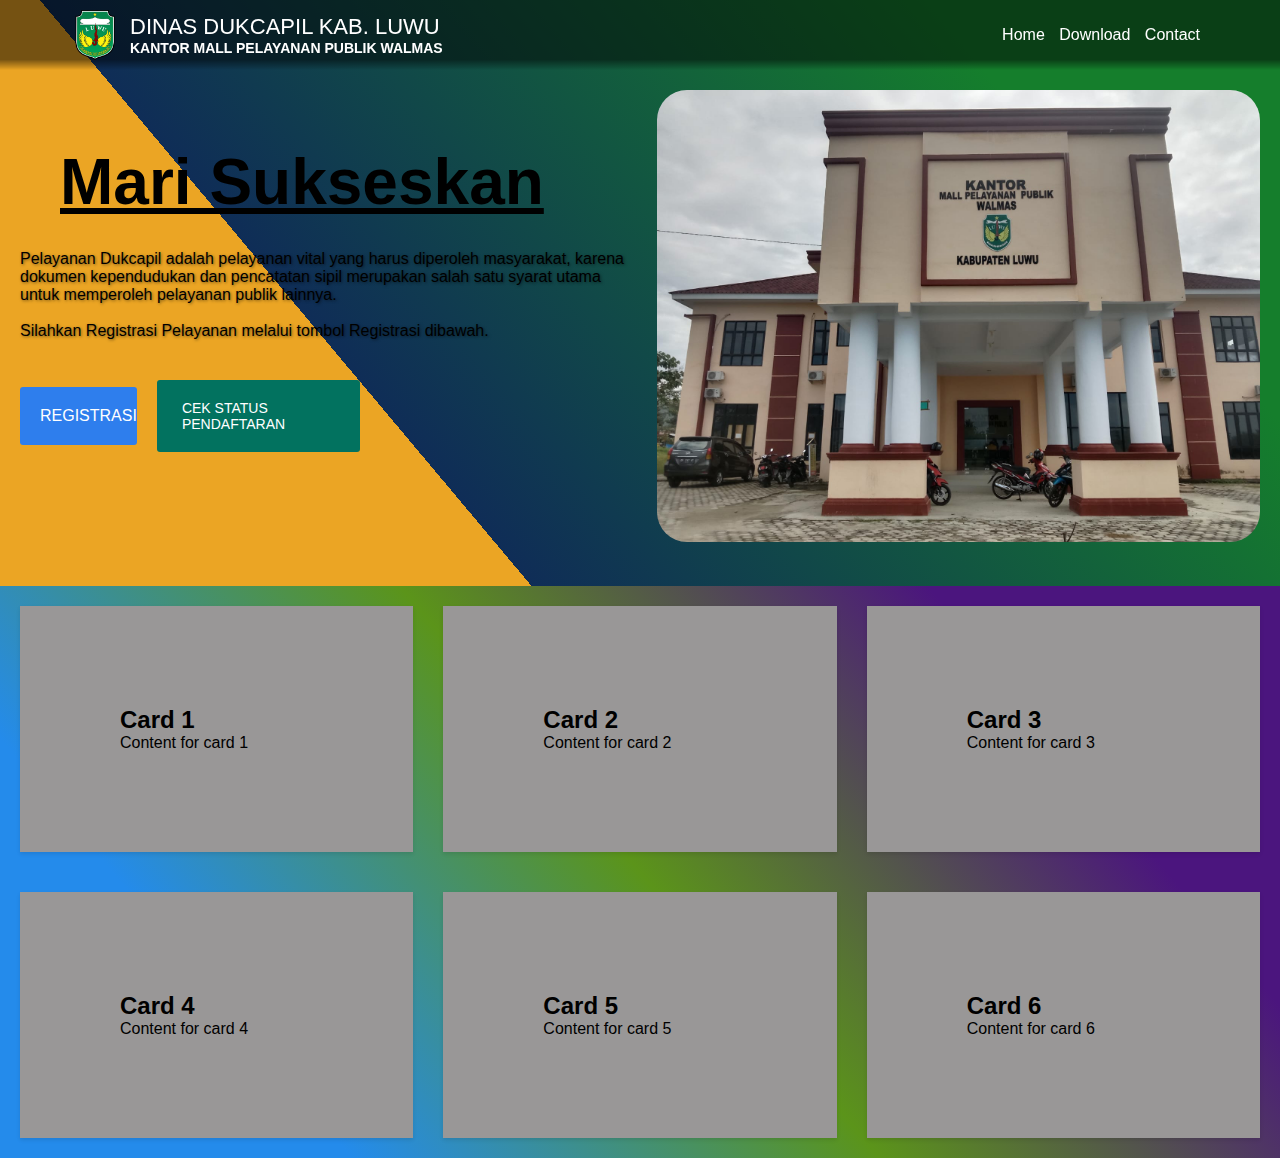
<file: index.html>
<!DOCTYPE html>
<html>

  <head>
    <meta charset="utf-8">
	  <title>SISTEM REGISTRASI PENDUDUK</title>
    <meta name="author" content="EMIL LAHM">
    <link rel="shortcut icon" type="image/x-icon" href="images/luwu.png" />

    <link rel="stylesheet" type="text/css" href="css/style.css" />

  </head>

  <body>
    <header>
      <nav class="navbar">
        <div class="logo">
          <img src="images/luwu.png" alt="Logo">
          <span class="logo-name">DINAS DUKCAPIL KAB. LUWU
          <h6>KANTOR MALL PELAYANAN PUBLIK WALMAS</h6></span>
        </div>
        <ul class="menu">
          <li><a href="./">Home</a></li>
          <li><a href="download.html">Download</a></li>
          <li><a href="contact.html">Contact</a></li>
        </ul>
      </nav>
    </header>

    <section class="landing-section text-md-left">
      <h1>Mari Sukseskan</h1>
      <div class="image-container">
        <img src="mobile.jpeg" alt="" />
      </div>
      <p class="text-white">
        Pelayanan Dukcapil adalah pelayanan vital yang harus diperoleh
        masyarakat, karena dokumen kependudukan dan pencatatan sipil merupakan
        salah satu syarat utama untuk memperoleh pelayanan publik lainnya.<br /><br />Silahkan
        Registrasi Pelayanan melalui tombol Registrasi dibawah.
      </p>
      <a href="daftar.php" class="btn btn-main-md">Registrasi</a>
      <a href="cek.php" class="btn btn-main-sm">Cek Status Pendaftaran</a> 
    </section>

    <section class="milo">
      <div class="cards-section">
        <div class="card">
          <h2>Card 1</h2>
          <p>Content for card 1</p>
        </div>
        <div class="card">
          <h2>Card 2</h2>
          <p>Content for card 2</p>
        </div>
        <div class="card">
          <h2>Card 3</h2>
          <p>Content for card 3</p>
        </div>
      </div>
      <div class="cards-section">
        <div class="card">
          <h2>Card 4</h2>
          <p>Content for card 4</p>
        </div>
        <div class="card">
          <h2>Card 5</h2>
          <p>Content for card 5</p>
        </div>
        <div class="card">
          <h2>Card 6</h2>
          <p>Content for card 6</p>
        </div>
      </div>
    </section>

    <footer>
        <div class="fixed-footer text-center bg-dark">
            <small class="text-secondary">&copy;
                <script>
                    document.write(new Date().getFullYear())
                </script> ❤️ EMIL LAHM
            </small>
        </div>
    </footer>

  </body>

</html>
</file>
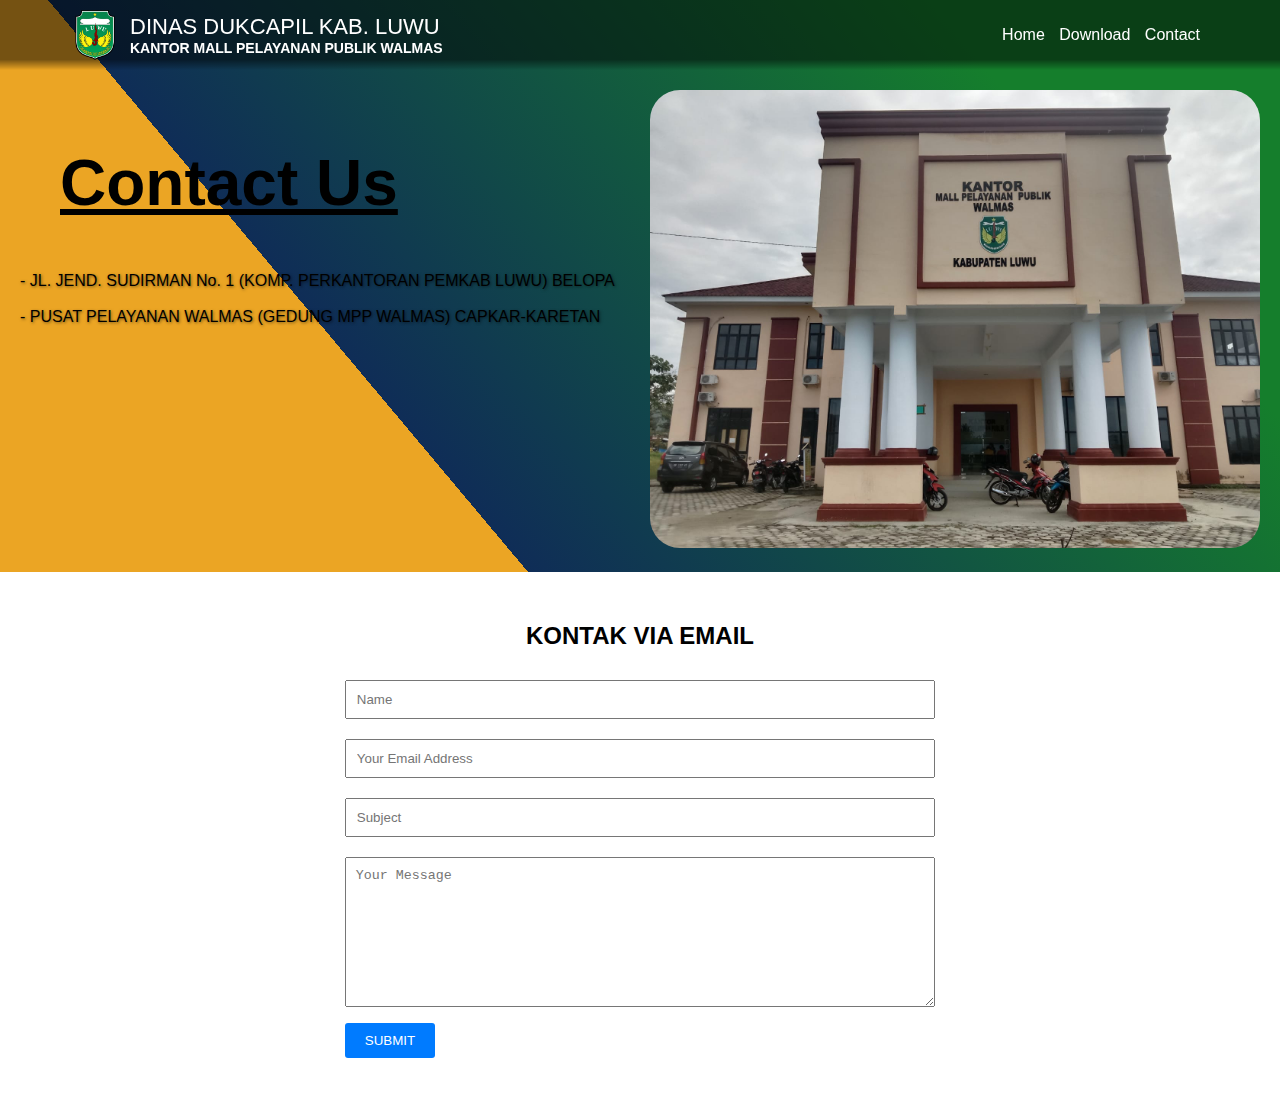
<file: contact.html>
<!DOCTYPE html>
<html lang="en">
  <head>
    <meta charset="utf-8" />
    <title>SISTEM REGISTRASI PENDUDUK</title>
    <meta name="author" content="EMIL LAHM" />
    <link rel="shortcut icon" type="image/x-icon" href="images/luwu.png" />

    <link rel="stylesheet" type="text/css" href="css/style.css" />
  </head>

  <body>
    <div class="container">
    <header>
      <nav class="navbar">
        <div class="logo">
          <img src="images/luwu.png" alt="Logo" />
          <span class="logo-name"
            >DINAS DUKCAPIL KAB. LUWU
            <h6>KANTOR MALL PELAYANAN PUBLIK WALMAS</h6></span
          >
        </div>
        <ul class="menu">
          <li><a href="./">Home</a></li>
          <li><a href="download.html">Download</a></li>
          <li><a href="contact.html">Contact</a></li>
        </ul>
      </nav>
    </header>
    </div>

    <section class="landing-section text-md-left">
      <h1>Contact Us</h1>
      <div class="image-container">
        <img src="mobile.jpeg" alt="" />
      </div>
      <p class="text-white">
        - JL. JEND. SUDIRMAN No. 1 (KOMP. PERKANTORAN PEMKAB LUWU) BELOPA
        <br><br>
        - PUSAT PELAYANAN WALMAS (GEDUNG MPP WALMAS) CAPKAR-KARETAN
      </p>
    </section>

    <section class="contact-form section">
      <div class="container">
        <div class="row">
          <div class="col-12">
            <h2 class="mb-5 text-center">KONTAK VIA EMAIL</h2>
          </div>
          <div class="col-12">
            <form action="">
              <div class="row">
                <!-- Name -->
                <div class="col-md-6 mb-2">
                  <input
                    class="form-control main"
                    type="text"
                    placeholder="Name"
                    required
                  />
                </div>
                <!-- Email -->
                <div class="col-md-6 mb-2">
                  <input
                    class="form-control main"
                    type="email"
                    placeholder="Your Email Address"
                    required
                  />
                </div>
                <!-- Subject -->
                <div class="col-md-12 mb-2">
                  <input
                    class="form-control main"
                    type="text"
                    placeholder="Subject"
                    required
                  />
                </div>
                <!-- Message -->
                <div class="col-md-12 mb-2">
                  <textarea
                    class="form-control main"
                    name="message"
                    rows="10"
                    placeholder="Your Message"
                  ></textarea>
                </div>
                <!-- Submit Button -->
                <div class="col-12 text-right">
                  <button class="btn btn-main-md">Submit</button>
                </div>
              </div>
            </form>
          </div>
        </div>
      </div>
    </section>

    <footer>
      <div class="fixed-footer text-center bg-dark">
        <small class="text-secondary">&copy;
          <script>
            document.write(new Date().getFullYear());
          </script>
          ❤️ EMIL LAHM
        </small>
      </div>
    </footer>

    <script src="js/script.js"></script>
  </body>
</html>
</file>
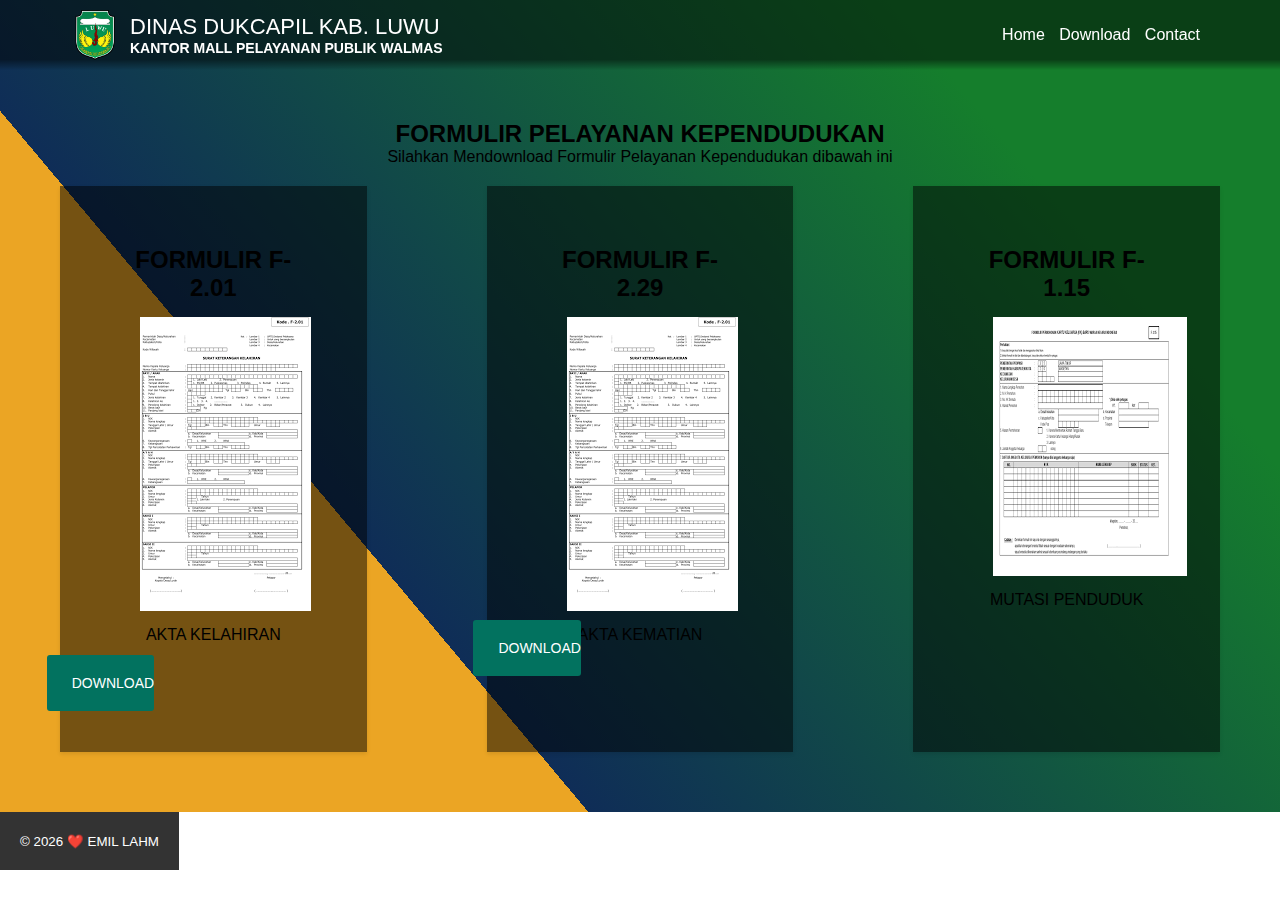
<file: download.html>
<!DOCTYPE html>
<html lang="en">
<head>

	<meta charset="utf-8">
	<title>SISTEM REGISTRASI PENDUDUK</title>

	<meta name="viewport" content="width=device-width, initial-scale=1.0, maximum-scale=5.0">
	<meta name="author" content="EMIL LAHM">

	<link rel="shortcut icon" type="image/x-icon" href="images/luwu.png"/>

	<link href="css/style.css" rel="stylesheet">

</head>

<body>
	<header>
      <nav class="navbar">
        <div class="logo">
          <img src="images/luwu.png" alt="Logo">
          <span class="logo-name">DINAS DUKCAPIL KAB. LUWU
          <h6>KANTOR MALL PELAYANAN PUBLIK WALMAS</h6></span>
        </div>
        <ul class="menu">
          <li><a href="./">Home</a></li>
          <li><a href="download.html">Download</a></li>
          <li><a href="contact.html">Contact</a></li>
        </ul>
      </nav>
    </header>

	<section class="mili">
		<div class="page-title">
			<div class="row">
				<div class="col-md-12">
					<h2>FORMULIR PELAYANAN KEPENDUDUKAN</h2>
					<p>Silahkan Mendownload Formulir Pelayanan Kependudukan dibawah ini</p>
				</div>
			</div>
		</div>
	
      <div class="cards-section">
        <div class="card-mili">
          <h2>FORMULIR F-2.01</h2>
		  <img src="formulir/f1-201.png" alt="featured-member">
          <p>AKTA KELAHIRAN</p>
		  <a href="formulir/f-2.01.pdf" class="btn btn-main-sm" target="_blank">Download</a>
        </div>
        <div class="card-mili">
          <h2>FORMULIR F-2.29</h2>
		  <img src="formulir/f1-201.png"  alt="featured-member">
          <p>AKTA KEMATIAN</p>
		  <a href="formulir/f-2.29.pdf" class="btn btn-main-sm" target="_blank">Download</a>
        </div>
        <div class="card-mili">
          <h2>FORMULIR F-1.15</h2>
		  <img src="formulir/f1-15.png" alt="featured-member">
          <p>MUTASI PENDUDUK</p>
		  <a href="formulir/F-1.15.pdf" class="btn btn-main-sm" target="_blank">Download</a>
        </div>
      </div>
    </section>

	<footer>
        <div class="fixed-footer text-center bg-dark">
            <small class="text-secondary">&copy;
                <script>
                    document.write(new Date().getFullYear())
                </script> ❤️ EMIL LAHM
            </small>
        </div>
    </footer>
	
	<script src="js/script.js"></script>
</body>

</html>
</file>
<file: css/style.css>
/* Reset default styles */
* {
  margin: 0;
  padding: 0;
  box-sizing: border-box;
}

body {
  font-family: Arial, sans-serif;
}

header {
  background-color: rgba(0, 0, 0, 0.5);
  /* background-color: #0c80ad; */
  padding: 10px;
  position: fixed;
  width: 100%;
  -webkit-mask-image: linear-gradient(rgba(0, 0, 0, 1) 85%, rgba(0, 0, 0, 0));
  mask-image: linear-gradient(rgba(0, 0, 0, 1) 85%, rgba(0, 0, 0, 0));
}

nav ul {
  list-style-type: none;
  margin: 0;
  padding: 0;
}

nav ul li {
  display: inline;
  margin-right: 10px;
}

nav ul li a {
  color: #fff;
  text-decoration: none;
}

.navbar {
  display: flex;
  justify-content: space-between;
  align-items: center;
  margin-right: 60px;
  margin-left: 60px;
}

.logo {
  display: flex;
  align-items: center;
  color: #fff;
  
}

.logo-name {
  font-size: 22px;
}

.logo-name h6 {
  font-size: 14px;
}

.logo img {
  width: 50px;
  height: 50px;
  margin-right: 10px;
  
}

.menu li {
  display: inline-block;
  margin-right: 10px;
}

.menu li a {
  color: #fff;
  text-decoration: none;
}


.landing-section {
  display: grid;
  grid-template-columns: 1fr 1fr;
  grid-gap: 20px;
  align-items: center;
  background-image: linear-gradient(50deg, #eba524 30%, #0f2d57 10%, #157e2c 80%);
  padding: 20px;
}

.landing-section h1 {
  grid-column: 1 / 2;
  grid-row: 1 / 2;
  font-size: 4rem;
  text-decoration: underline;
  margin-left: 40px;
  margin-bottom: -120px;
  margin-top: -50px;
}

.landing-section p {
  font-size: 1rem;
  font-weight: 100;
  text-shadow: 1px 1px 3px rgba(1, 1, 3, 0.5);
  margin-top: -250px;
  
}

.image-container {
  grid-column: 2 / 3;
  grid-row: 1 / 3;
}

.image-container img {
  max-width: 100%;
  height: auto;
  margin-top: 70px;
  border-radius: 30px;
}

.text-container {
  grid-column: 1 / 2;
  grid-row: 2 / 3;
}

button:focus,
.slick-slide:focus {
  outline: 0;
}


.btn {
  text-transform: uppercase;
}

.btn-download {
  padding: 20px 35px;
  font-size: 14px;
  background: #fff;
  color: #2e7eed;
}

.btn-download span {
  margin-left: 5px;
  font-size: 20px;
}

.btn-main {
  padding: 25px 45px;
  border-radius: 3px;
  background: #2e7eed;
  color: #fff;
  outline: none;
}

.btn-main:hover {
  color: #fff;
}

.btn-main:focus {
  color: #fff;
  box-shadow: none;
}

.btn-main-md {
  padding: 20px 0 20px 20px;
  border-radius: 3px;
  background: #2e7eed;
  text-decoration: none;
  color: #fff;
  outline: none;
  margin: -300px 500px 0 0;
}

.btn-main-md:hover {
  color: #fff;
}

.btn-main-md:focus {
  color: #fff;
  box-shadow: none;
}

.btn-main-sm {
  padding: 20px 0 20px 25px;
  border-radius: 3px;
  background: #02725f;
  color: #fff;
  outline: none;
  text-decoration: none;
  font-size: 14px;
  margin: -300px 900px 0 -500px;
  
}

.btn-main-lg {
  padding: 20px 20px 20px 20px;
  border-radius: 3px;
  background: #02725f;
  color: #fff;
  outline: none;
  text-decoration: none;
  font-size: 14px;
  margin: 0 0 0 40px;
  
}

.btn-main-sm:hover {
  color: #fff;
}

.btn-main-sm:focus {
  color: #fff;
  box-shadow: none;
}

.btn-white {
  background: white;
  color: #2e7eed;
}

.btn-rounded-icon {
  border-radius: 100px;
  color: #fff;
  border: 1px solid #fff;
  padding: 13px 50px;
}

.milo {
  background-image: linear-gradient(50deg, #248beb 20%, #5b941a 50%, #4b157e 80%);
}

.mili {
  background-image: linear-gradient(50deg, #eba524 30%, #0f2d57 10%, #157e2c 80%);
  padding: 40px;
}

.page-title {
  padding: 80px 0 0 0 ;
  text-align: center;
}

.card-mili {
  width: calc(33.33% - 80px);
  background-color: rgba(0, 0, 0, 0.5);
  padding: 60px;
  box-shadow: 0 2px 4px rgba(0, 0, 0, 0.1);
}

.card-mili h2 {
  text-align: center;
  margin-bottom: 15px;
}

.card-mili img {
  display: flex;
  margin: 0 0 0 20px;
}

.card-mili p {
  text-align: center;
  margin-top: 15px;
  margin-bottom: 30px;
}

.cards-section {
  display: flex;
  justify-content: space-between;
  padding: 20px;
}

.card {
  width: calc(33.33% - 20px);
  background-color: #999797;
  padding: 100px;
  box-shadow: 0 2px 4px rgba(0, 0, 0, 0.1);
}

/* CSS untuk section address */
.address {
  padding: 50px 0;
  background-color: #f9f9f9;
}

.address-block {
  margin-bottom: 20px;
}

.address-block .icon {
  font-size: 24px;
  margin-bottom: 10px;
}

.address-block .details h3 {
  margin-bottom: 0;
}

/* CSS untuk section contact-form */
.contact-form {
  padding: 50px 0;
  background-color: #fff;
}

.contact-form h2 {
  margin-bottom: 30px;
  text-align: center;
}

.contact-form form {
  display: flex;
  flex-wrap: wrap;
  justify-content: center;
}

.contact-form .form-control {
  width: 100%;
  padding: 10px;
  margin-bottom: 20px;
}

.contact-form textarea {
  height: 150px;
}

.contact-form button {
  background-color: #007bff;
  color: #fff;
  padding: 10px 20px;
  border: none;
  cursor: pointer;
}

footer {
  background-color: #333;
  color: #fff;
  text-align: center;
  padding: 20px;
  position: fixed;
}
</file>
